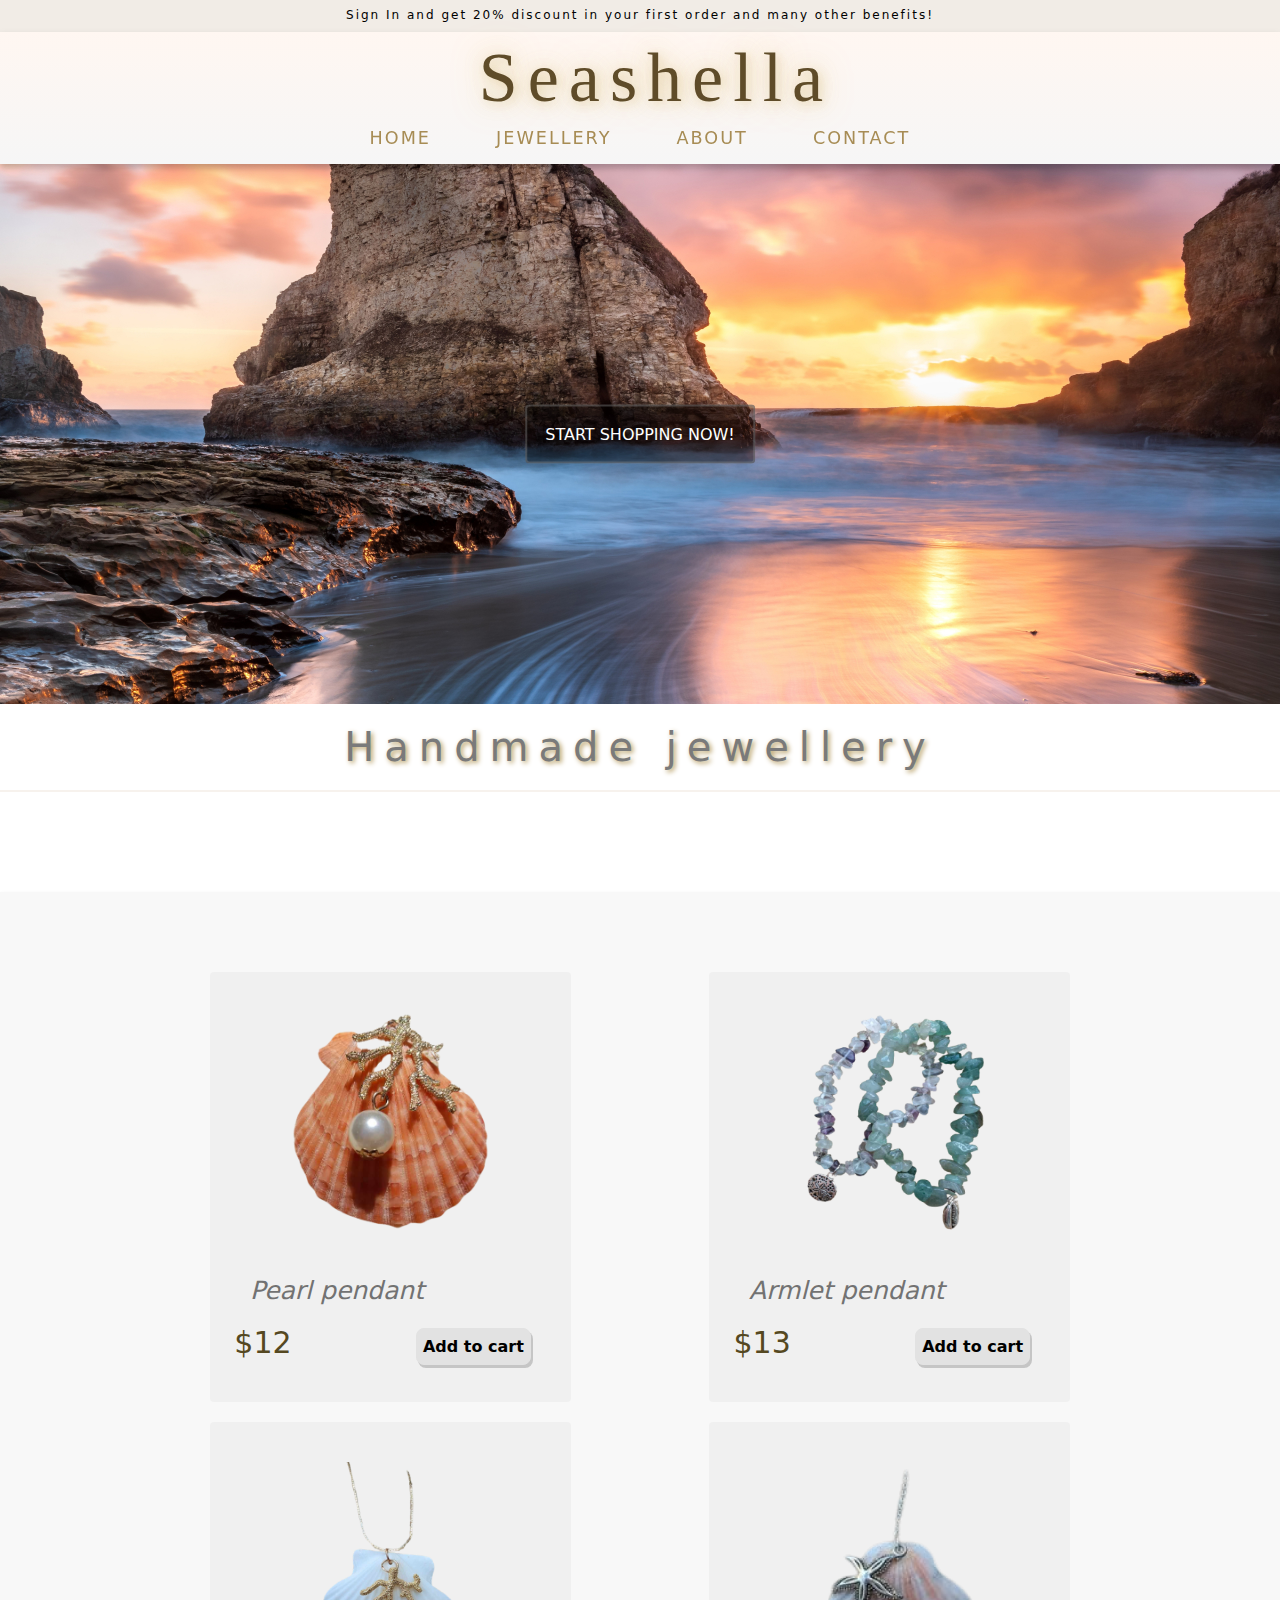
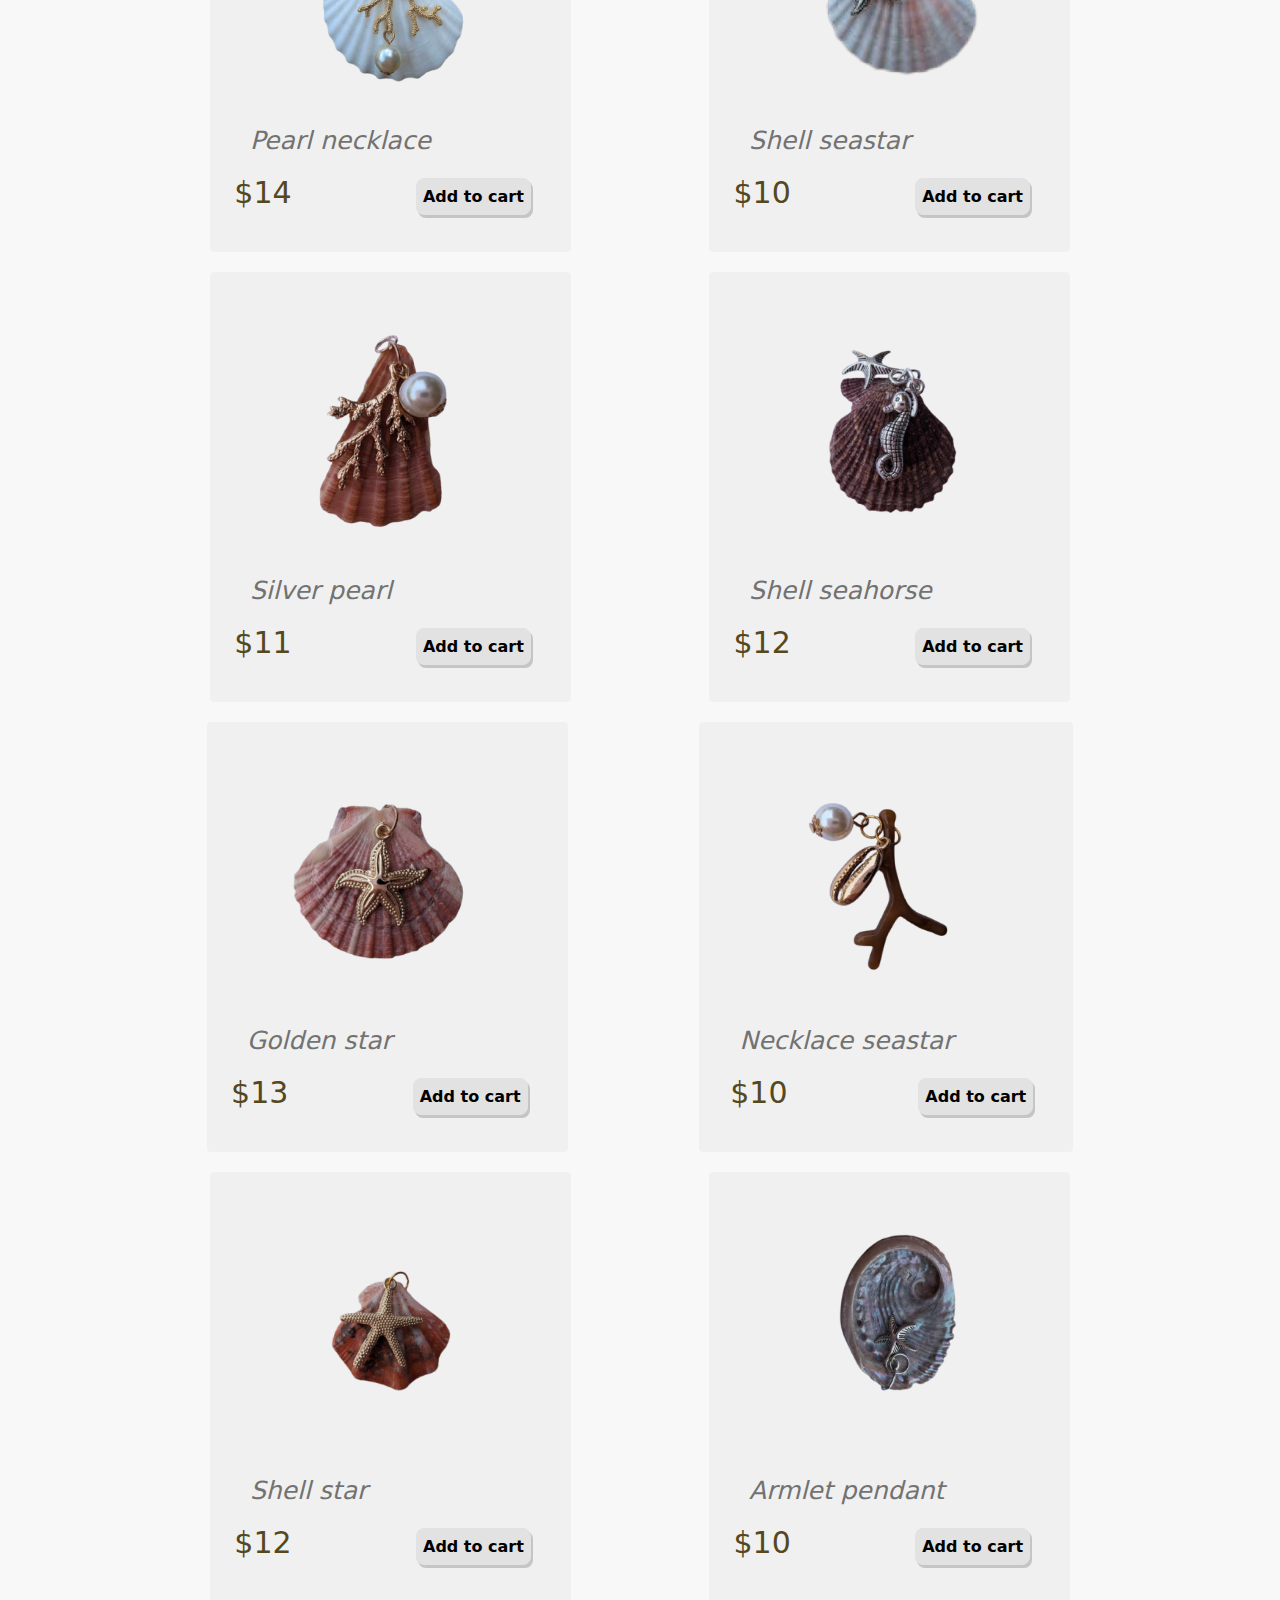
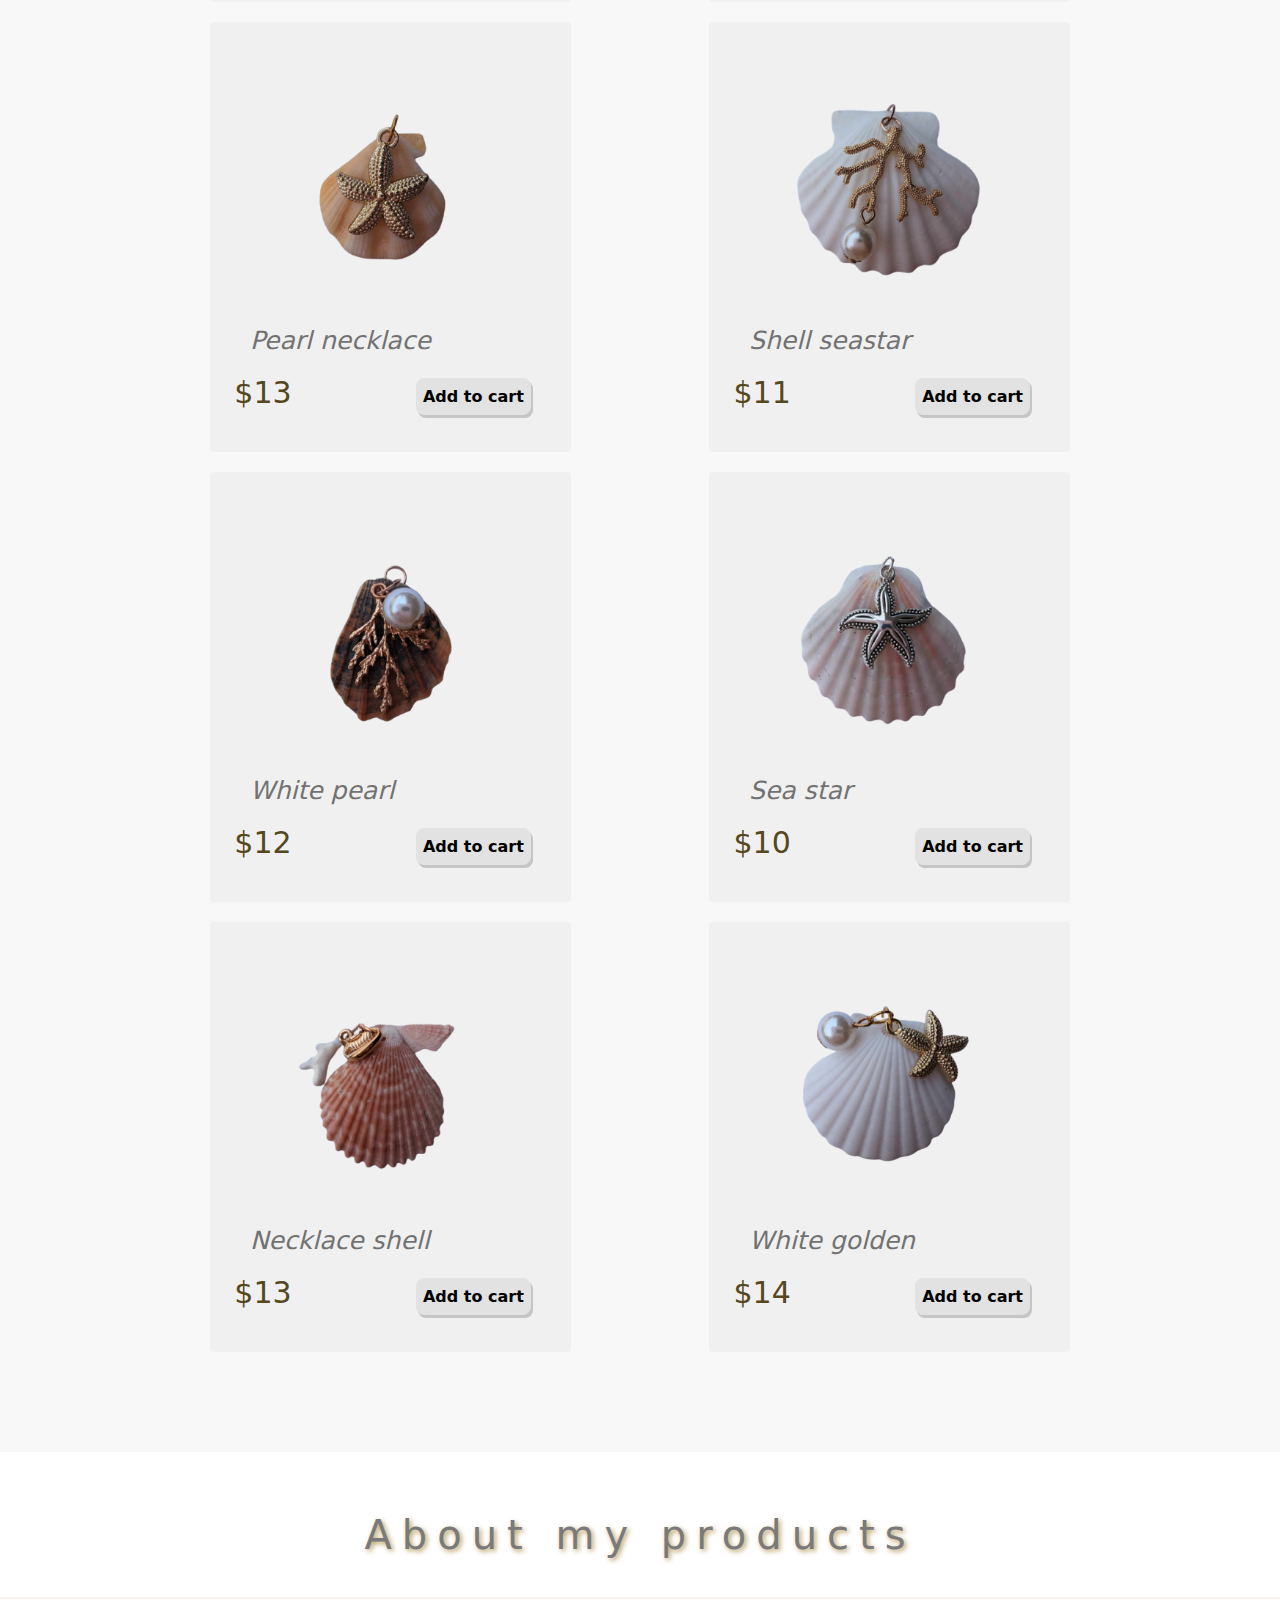
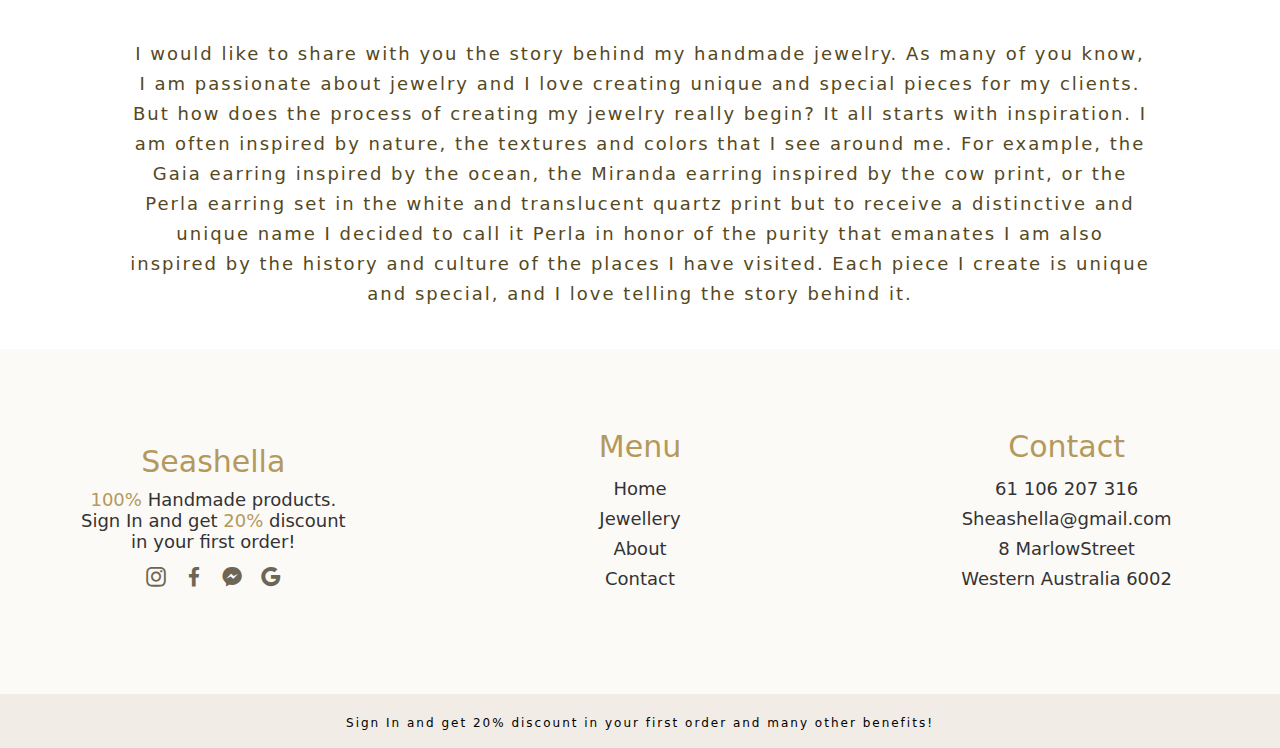
<file: jewelrywebsiteproject/index.html>
<!DOCTYPE html>
<html lang="en">

<head>
    <meta charset="UTF-8">
    <meta name="viewport" content="width=device-width, initial-scale=1.0">
    <title>Seashella</title>
    <link rel="stylesheet" href="cssnew/style.css">
    <link href='https://unpkg.com/boxicons@2.1.4/css/boxicons.min.css' rel='stylesheet'>
    <link rel="stylesheet" href="https://cdnjs.cloudflare.com/ajax/libs/font-awesome/6.5.1/css/all.min.css"
        integrity="sha512-DTOQO9RWCH3ppGqcWaEA1BIZOC6xxalwEsw9c2QQeAIftl+Vegovlnee1c9QX4TctnWMn13TZye+giMm8e2LwA=="
        crossorigin="anonymous" referrerpolicy="no-referrer" />
</head>

<body>

    <!--Notification Bar-->
    <div class="notification-bar-top" id="home">
        <p id="paragraph-1">Sign In and get 20% discount in your first order and many other benefits!</p>
    </div>

    <header class="header">
        <!-- Main LOGO -->
        <a href="#" class="logo">Seashella</a>

        <!-- User Icons -->
        <div class="user-icons">
            <a id="icon-user" href="login.html"><i class="fa-solid fa-user fa-lg" style="color: #806e38;"></i></a>
            <!-- Cart Icon -->
            <i class="fa-solid fa-bag-shopping fa-lg" style="color: #806e38;" id="cart-icon"></i>
        </div>

        <!-- Check box, Close icon -->
        <input type="checkbox" id="check">
        <label for="check" class="icons">
            <i class='bx bx-menu' id="menu-icon"></i>
            <i class='bx bx-x' id="close-icon"></i>
        </label>

        <!-- Navbar Menu -->
        <nav class="navbar">
            <a href="#home" style="--i:0;">HOME</a>
            <a href="#jewellery" style="--i:1;">JEWELLERY</a>
            <a href="#about-me" style="--i:2;">ABOUT</a>
            <a href="#contact" style="--i:3;">CONTACT</a>
        </nav>

        <!-- SHOPPING CART -->
        <div class="cart">
            <h2 class="cart-title">Your Cart</h2>
            <!-- Cart Content -->
            <div class="cart-content">

                <!-- Located in JS -->
                <!--
                <div class="cart-box">
                    <img src="Images/1.png" alt="" class="cart-img">
                    <div class="detail-box">
                        <div class="cart-product-title">Shell</div>
                        <div class="cart-price">$10</div>
                        <input type="number" value="1" class="cart-quantity">
                    </div>
                    <! Remove Cart -->
                <!--
                    <i class="fa-solid fa-trash cart-remove"></i>
                </div>
            -->

            </div>
            <!-- Total -->
            <div class="total">
                <div class="total-title">Total</div>
                <div class="total-price">$0</div>
            </div>
            <!-- Buy Button -->
            <button type="button" class="btn-buy">Buy Now</button>
            <!-- Cart Close -->
            <i class="fa-solid fa-xmark" id="close-cart"></i>
        </div>
    </header>

    <!-- IMAGE -->
    <div class="container">
        <img class="main-image" src="../jewelrywebsiteproject/imagesnew/shark.jpg" alt="">
        <a href="#jewellery"><button class="btn">START SHOPPING NOW!</button></a>
    </div>

    <!-- Product Title -->
    <div class="product-title" id="jewellery">
        <p>Handmade jewellery</p>
    </div>

    <hr class="hr-1">

    <!-- JEWELLERY PRODUCTS -->
    <section class="background-cover">
        <div class="products-1">
            <div class="background-product">
                <img class="img-product-responsive" src="../jewelrywebsiteproject/imagesnew/1.png" alt="">
                <h1 class="product-description">Pearl pendant</h1>
                <button class="add-to-cart">Add to cart</button>
                <span class="price">$12</span>
            </div>

            <div class="background-product">
                <img class="img-product-responsive" src="../jewelrywebsiteproject/imagesnew/2.png" alt="">
                <h1 class="product-description">Armlet pendant</h1>
                <button class="add-to-cart">Add to cart</button>
                <span class="price">$13</span>
            </div>

            <div class="background-product">
                <img class="img-product-responsive" src="../jewelrywebsiteproject/imagesnew/3.png" alt="">
                <h1 class="product-description">Pearl necklace</h1>
                <button class="add-to-cart">Add to cart</button>
                <span class="price">$14</span>
            </div>

            <div class="background-product">
                <img class="img-product-responsive" src="../jewelrywebsiteproject/imagesnew/4.png" alt="">
                <h1 class="product-description">Shell seastar</h1>
                <button class="add-to-cart">Add to cart</button>
                <span class="price">$10</span>
            </div>
        </div>

        <div class="products-2">
            <div class="background-product">
                <img class="img-product-responsive" src="../jewelrywebsiteproject/imagesnew/5.png" alt="">
                <h1 class="product-description">Silver pearl</h1>
                <button class="add-to-cart">Add to cart</button>
                <span class="price">$11</span>
            </div>

            <div class="background-product">
                <img class="img-product-responsive" src="../jewelrywebsiteproject/imagesnew/6.png" alt="">
                <h1 class="product-description">Shell seahorse</h1>
                <button class="add-to-cart">Add to cart</button>
                <span class="price">$12</span>
            </div>

            <div class="background-product">
                <img class="img-product-responsive" src="../jewelrywebsiteproject/imagesnew/7.png" alt="">
                <h1 class="product-description">Golden star</h1>
                <button class="add-to-cart">Add to cart</button>
                <span class="price">$13</span>
            </div>

            <div class="background-product">
                <img class="img-product-responsive" src="../jewelrywebsiteproject/imagesnew/8.png" alt="">
                <h1 class="product-description">Necklace seastar</h1>
                <button class="add-to-cart">Add to cart</button>
                <span class="price">$10</span>
            </div>
        </div>

        <div class="products-3">
            <div class="background-product">
                <img class="img-product-responsive" src="../jewelrywebsiteproject/imagesnew/9.png" alt="">
                <h1 class="product-description">Shell star</h1>
                <button class="add-to-cart">Add to cart</button>
                <span class="price">$12</span>
            </div>

            <div class="background-product">
                <img class="img-product-responsive" src="../jewelrywebsiteproject/imagesnew/10.png" alt="">
                <h1 class="product-description">Armlet pendant</h1>
                <button class="add-to-cart">Add to cart</button>
                <span class="price">$10</span>
            </div>

            <div class="background-product">
                <img class="img-product-responsive" src="../jewelrywebsiteproject/imagesnew/11.png" alt="">
                <h1 class="product-description">Pearl necklace</h1>
                <button class="add-to-cart">Add to cart</button>
                <span class="price">$13</span>
            </div>

            <div class="background-product">
                <img class="img-product-responsive" src="../jewelrywebsiteproject/imagesnew/12.png" alt="">
                <h1 class="product-description">Shell seastar</h1>
                <button class="add-to-cart">Add to cart</button>
                <span class="price">$11</span>
            </div>

        </div>
        <div class="products-4">
            <div class="background-product">
                <img class="img-product-responsive" src="../jewelrywebsiteproject/imagesnew/13.png" alt="">
                <h1 class="product-description">White pearl</h1>
                <button class="add-to-cart">Add to cart</button>
                <span class="price">$12</span>
            </div>

            <div class="background-product">
                <img class="img-product-responsive" src="../jewelrywebsiteproject/imagesnew/14.png" alt="">
                <h1 class="product-description">Sea star</h1>
                <button class="add-to-cart">Add to cart</button>
                <span class="price">$10</span>
            </div>

            <div class="background-product">
                <img class="img-product-responsive" src="../jewelrywebsiteproject/imagesnew/15.png" alt="">
                <h1 class="product-description">Necklace shell</h1>
                <button class="add-to-cart">Add to cart</button>
                <span class="price">$13</span>
            </div>

            <div class="background-product">
                <img class="img-product-responsive" src="../jewelrywebsiteproject/imagesnew/16.png" alt="">
                <h1 class="product-description">White golden</h1>
                <button class="add-to-cart">Add to cart</button>
                <span class="price">$14</span>
            </div>
        </div>
    </section>

    <!-- ABOUT MY PRODUCTS -->
    <h1 class="title-aboutme">About my products</h1><br>
    <hr class="hr-2">
    <section class="about-me" id="about-me">
        <article>
            <p class="paragraph-aboutme">I would like to share with you the story behind my handmade jewelry. As many of
                you know, I am passionate
                about jewelry and I love creating unique and special pieces for my clients. But how does the process of
                creating my jewelry really begin?

                It all starts with inspiration. I am often inspired by nature, the textures and colors that I see around
                me. For example, the Gaia earring inspired by the ocean, the Miranda earring inspired by the cow print,
                or the Perla earring set in the white and translucent quartz print but to receive a distinctive and
                unique name I decided to call it Perla in honor of the purity that emanates I am also inspired by the
                history and culture of the places I have visited. Each piece I create is unique and special, and I love
                telling the story behind it.</p>
        </article>
    </section>

    <!-- FOOTER -->
    <footer class="footer" id="contact">
        <article class="footer-articles">
            <h1 class="footer-title-name">Seashella</h1>
            <p class="footer-paragraph"><span style="color: #b3995c;"><b>100%</b></span> Handmade products.</p>
            <p class="footer-paragraph" id="footer-para-2">Sign In and get <span
                    style="color: #b3995c;"><b>20%</b></span> discount <br> in your first order!</p>

            <div class="social-icons">
                <a href="https://www.instagram.com/bradpittofflcial/?hl=en" target="_blank" rel="noopener"><i
                        class='bx bxl-instagram'></i></a>
                <a href="https://www.facebook.com/michal.vesely.96" target="_blank" rel="noopener"><i
                        class='bx bxl-facebook'></i></a>
                <a href="#"><i class='bx bxl-messenger'></i></a>
                <a href="#"><i class='bx bxl-google'></i></a>
            </div>
        </article>

        <article class="footer-articles">
            <h1 class="footer-title-name">Menu</h1>
            <ul>
                <li><a href="#home">Home</a></li>
                <li><a href="#jewellery">Jewellery</a></li>
                <li><a href="#about-me">About</a></li>
                <li><a href="#contact">Contact</a></li>
            </ul>
        </article>

        <article class="footer-articles">
            <h1 class="footer-title-name">Contact</h1>
            <ul>
                <li><i class="fa-solid fa-phone" style="color: #6d6654;"></i><a href=""> 61 106 207 316</a></li>
                <li><i class="fa-solid fa-envelope" style="color: #6d6654;"></i><a href=""> Sheashella@gmail.com</a>
                </li>
                <li><i class="fa-solid fa-location-dot" style="color: #6d6654;"></i><a href=""> 8 MarlowStreet</a></li>
                <li><i class="fa-solid fa-city" style="color: #6d6654;"></i><a href=""> Western Australia 6002</a></li>
            </ul>
        </article>
    </footer>

    <!-- Notification Bar -->
    <div class="notification-bar-bottom">
        <p id="paragraph-1">Sign In and get 20% discount in your first order and many other benefits!</p>
    </div>


    <!-- Shopping Cart JS -->
    <script src="../jewelrywebsiteproject/javascriptnew/shoppingcart.js"></script>


</body>

</html>
</file>
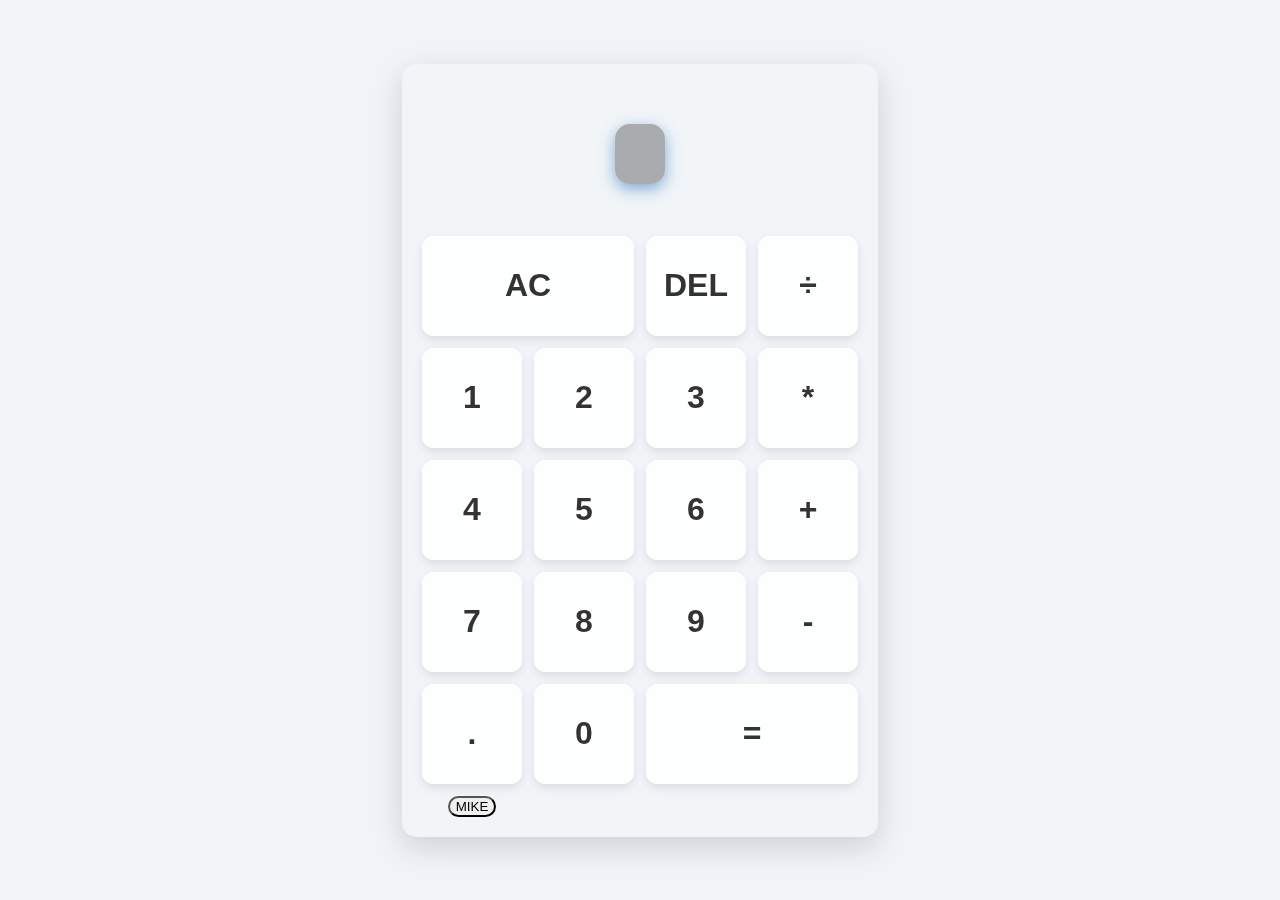
<file: calculator/calculator.html>
<!DOCTYPE html>
<html lang="en">

<head>
    <meta charset="UTF-8">
    <meta http-equiv="X-UA-Compatible" content="ie=edge">
    <meta name="viewport" content="width=device-width, initial-scale=1.0">
    <script src="scriptcal.js" defer></script>
    <link href="stylecalculator.css" rel="stylesheet">
    <title>Calculator</title>
</head>

<body>
    <div class="calculator-grid">
        <div class="output">
            <div data-previus-operand class="previous-operand"></div>
            <div data-current-operand class="current-operand"></div>
        </div>
        <button data-all-clear class="span-two">AC</button>
        <button data-delete class="del">DEL</button>
        <button data-operation>÷</button>
        <button data-number>1</button>
        <button data-number>2</button>
        <button data-number>3</button>
        <button data-operation>*</button>
        <button data-number>4</button>
        <button data-number>5</button>
        <button data-number>6</button>
        <button data-operation>+</button>
        <button data-number>7</button>
        <button data-number>8</button>
        <button data-number>9</button>
        <button data-operation>-</button>
        <button data-number>.</button>
        <button data-number>0</button>
        <button data-equals class="span-two">=</button>

        <!-- Mike button linking to Projects section of the portfolio -->
        <a href="../index.html#projects">
            <button class="mike">MIKE</button>
        </a>
    </div>
</body>

</html>
</file>
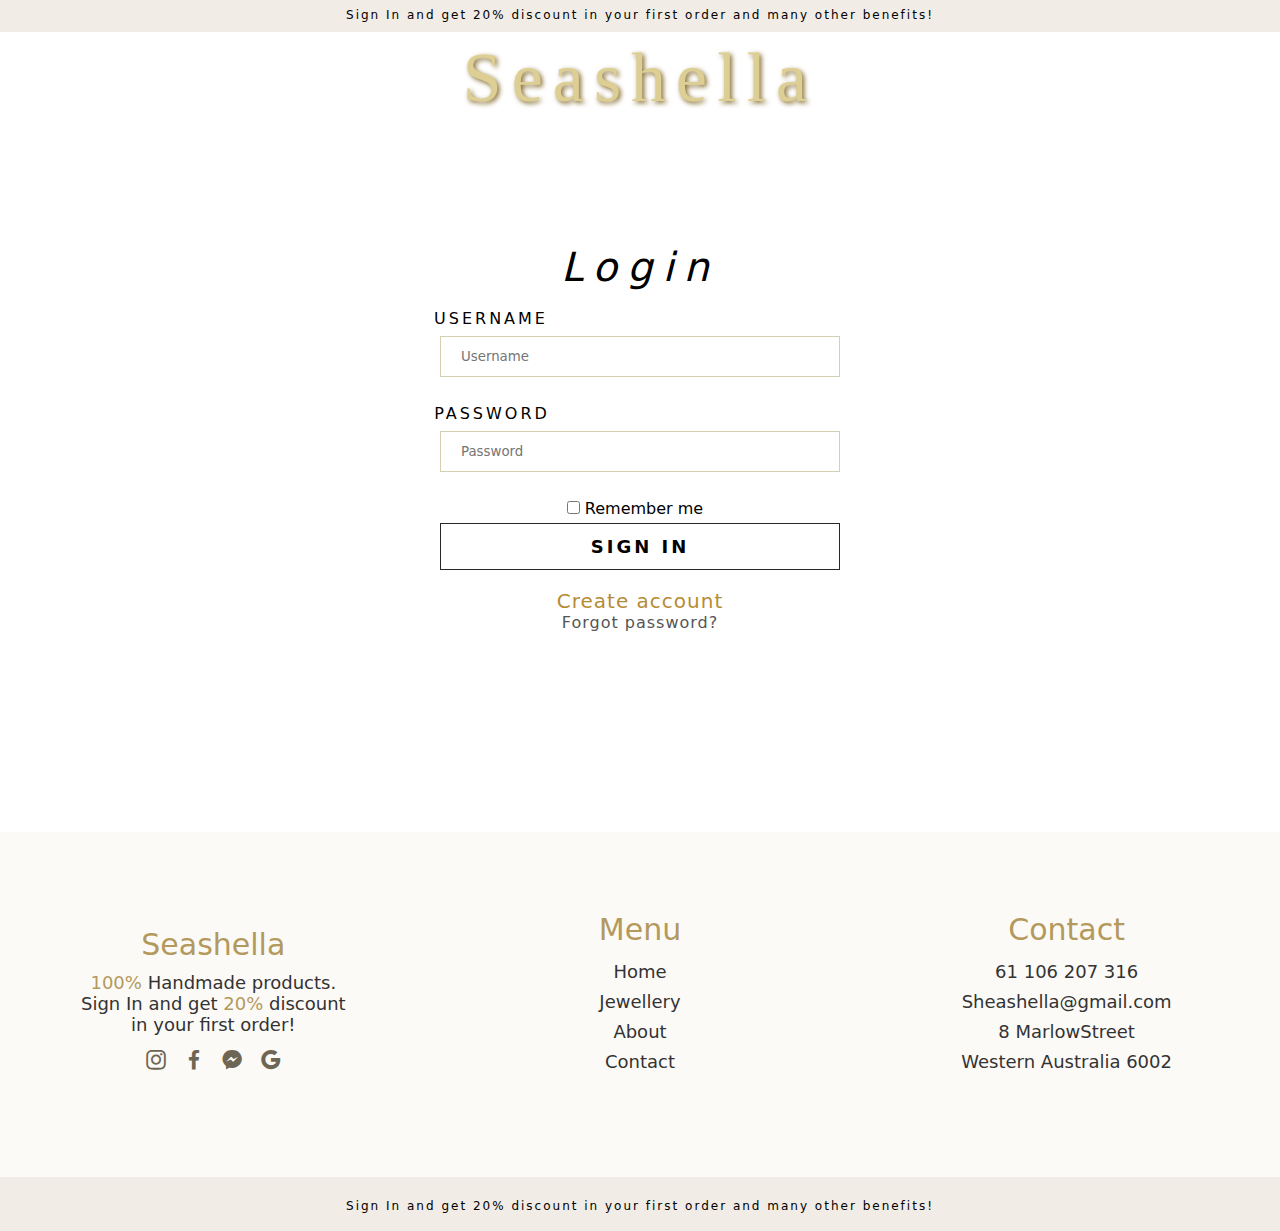
<file: jewelrywebsiteproject/login.html>
<!DOCTYPE html>
<html>

<head>
	<meta charset="UTF-8">
	<meta name="viewport" content="width=device-width, initial-scale=1.0">
	<title>Login</title>
	<link rel="stylesheet" type="text/css" href="cssnew/login.css">
	<link href='https://unpkg.com/boxicons@2.1.4/css/boxicons.min.css' rel='stylesheet'>
	<link rel="stylesheet" href="https://cdnjs.cloudflare.com/ajax/libs/font-awesome/6.5.1/css/all.min.css"
		integrity="sha512-DTOQO9RWCH3ppGqcWaEA1BIZOC6xxalwEsw9c2QQeAIftl+Vegovlnee1c9QX4TctnWMn13TZye+giMm8e2LwA=="
		crossorigin="anonymous" referrerpolicy="no-referrer" />
</head>

<body>

	<!-- Notification Bar -->
	<div class="notification-bar-top" id="home">
		<p id="paragraph-1">Sign In and get 20% discount in your first order and many other benefits!</p>
	</div>

	<!-- Header -->
	<header class="header">
		<a href="index.html" class="logo">Seashella</a>

		<!-- Check box, Close icon -->
		<input type="checkbox" id="check">
		<label for="check" class="icons">
			<i class='bx bx-menu' id="menu-icon"></i>
			<i class='bx bx-x' id="close-icon"></i>
		</label>
	</header>

	<!-- LOGIN FORM -->
	<form method="post" action="login.html" name="form" onsubmit="return validated()">
		<div class="login">
			<p>Login</p>
		</div><br>
		<?php include('errors.php'); ?>
		<div class="login-form">
			<label id="label-username" for="username">USERNAME</label><br>
			<input autocomplete="off" type="text" name="username" placeholder="Username"><br><br>

			<div id="user_error">Please fill up your Username</div>

			<label id="label-password" for="password">PASSWORD</label><br>
			<input type="password" name="password" placeholder="Password"><br><br>

			<div id="pass_error">Please fill up your Password</div>

			<div class="remember-me">
				<input type="checkbox" name="ch1" value="ch" id="rememberMe">
				<label for="rememberMe">Remember me</label>
			</div>

			<div class="sign-in">
				<button type="submit" class="sign-in" name="login_user">SIGN IN</button>
			</div><br>

			<div class="create-account"><a href="register.html">Create account</a></div>
			<div class="forgot-password"><a href="#">Forgot password?</a></div>
		</div>
	</form>

	<!-- FOOTER -->
	<footer class="footer" id="contact">
		<article class="footer-articles">
			<h1 class="footer-title-name">Seashella</h1>
			<p class="footer-paragraph"><span style="color: #b3995c;"><b>100%</b></span> Handmade products.</p>
			<p class="footer-paragraph" id="footer-para-2">Sign In and get <span
					style="color: #b3995c;"><b>20%</b></span> discount <br> in your first order!</p>

			<div class="social-icons">
				<a href="#"><i class='bx bxl-instagram'></i></a>
				<a href="https://www.facebook.com/michal.vesely.96"><i class='bx bxl-facebook'></i></a>
				<a href="#"><i class='bx bxl-messenger'></i></a>
				<a href="#"><i class='bx bxl-google'></i></a>
			</div>
		</article>

		<article class="footer-articles">
			<h1 class="footer-title-name">Menu</h1>
			<ul>
				<li><a href="">Home</a></li>
				<li><a href="">Jewellery</a></li>
				<li><a href="">About</a></li>
				<li><a href="">Contact</a></li>
			</ul>
		</article>

		<article class="footer-articles">
			<h1 class="footer-title-name">Contact</h1>
			<ul>
				<li><i class="fa-solid fa-phone" style="color: #6d6654;"></i><a href=""> 61 106 207 316</a></li>
				<li><i class="fa-solid fa-envelope" style="color: #6d6654;"></i><a href=""> Sheashella@gmail.com</a>
				</li>
				<li><i class="fa-solid fa-location-dot" style="color: #6d6654;"></i><a href=""> 8 MarlowStreet</a></li>
				<li><i class="fa-solid fa-city" style="color: #6d6654;"></i><a href=""> Western Australia 6002</a></li>
			</ul>
		</article>
	</footer>

	<!-- Notification Bar Bottom -->
	<div class="notification-bar-bottom">
		<p id="paragraph-1">Sign In and get 20% discount in your first order and many other benefits!</p>
	</div>


	<!-- User error, Email error JS -->
	<script src="../jewelrywebsiteproject/javascriptnew/errors.js"></script>


</body>

</html>
</file>
<file: jewelrywebsiteproject/cssnew/style.css>
* {
    margin: auto;
    padding: 0;
    box-sizing: border-box;
    font-family: system-ui, -apple-system, BlinkMacSystemFont, 'Segoe UI', Roboto, Oxygen, Ubuntu, Cantarell, 'Open Sans', 'Helvetica Neue', sans-serif;
}

html {
    scroll-behavior: smooth;
}

body {
    min-height: 100vh;
}

/* Notification Bar */
.notification-bar-top {
    background-color: #f1ece6;
    width: 100%;
    padding-top: 6px;
    padding-bottom: 12px;
    text-align: center;
    letter-spacing: 2px;
    font-size: 12px;
}

.notification-bar-bottom {
    background-color: #f1ece6;
    width: 100%;
    text-align: center;
    letter-spacing: 2px;
    font-size: 12px;
    padding-top: 20px;
    padding-bottom: 20px;
}

#paragraph-1 {
    position: relative;
    top: 2px;
}

/* Responsive Navbar */
.header {
    position: sticky;
    top: 0;
    left: 0;
    text-align: center;
    width: 100%;
    height: 200%;
    padding: 1rem 10%;
    align-items: center;
    z-index: 100;
    box-shadow: 0 4px 6px rgba(0, 0, 0, 0.1);
    /* Shadow at the bottom */
}

.header::before {
    content: '';
    position: absolute;
    top: 0;
    left: 0;
    width: 100%;
    height: 100%;
    background-image: linear-gradient(to bottom, rgba(255, 246, 240, 0.9), rgba(245, 245, 245, 0.9));
    box-shadow: 0 4px 8px rgba(0, 0, 0, 0.15);
    z-index: -1;
}

.header::after {
    content: '';
    position: absolute;
    top: 0;
    left: -100%;
    width: 100%;
    height: 100%;
    background: linear-gradient(90deg, rgba(255, 255, 255, 0), rgba(255, 255, 255, 0.6), rgba(255, 255, 255, 0));
    transition: 0.5s;
}


/*Navbar flash effect*/
/*.header:hover::after {
    left: 100%;
}*/

/* Logo */
.logo {
    text-decoration: none;
    text-align: center;
    position: relative;
    color: #5f4c29;
    /* Warm, rich golden color */
    top: -10px;
    left: 30px;
    font-size: 70px;
    font-weight: 300;
    letter-spacing: 10px;
    text-shadow: 3px 3px 10px rgba(189, 152, 52, 0.2),
        0 0 20px rgba(179, 171, 146, 0.3),
        0 0 30px rgba(255, 204, 85, 0.5);
    /* Added additional glowing effect */
    font-family: Brush Script MT, Brush Script Std, cursive;
    transition: color 0.3s ease, text-shadow 0.3s ease;
    /* Smooth transition for interactivity */
}

.logo:hover {
    color: #07105c;
    /* Slightly brighter golden color on hover */
    text-shadow: 3px 3px 10px rgba(189, 152, 52, 0.3),
        0 0 25px rgba(179, 171, 146, 0.4),
        0 0 35px rgba(255, 204, 85, 0.7);
    /* Glowing effect intensifies on hover */
}

.user-icons {
    position: relative;
    float: right;
    right: 30px;
    margin: 2px;
    color: #35332d;
    padding-top: 4px;
    padding-bottom: 4px;
    padding-left: 6px;
    padding-right: 6px;
    border-radius: 4px;
}

/*Space between*/
#icon-user {
    margin: 6px;
}

.user-icons:hover i {
    color: #bba35a;
    transition: 0.5s;
}

.navbar a {
    font-size: 1.2rem;
    color: rgb(189, 129, 10);
    text-decoration: none;
    font-weight: 600;
    margin: 80px;
    letter-spacing: 2px;
}

.navbar a:hover {
    color: #d4c8a4;
    transition: 0.5s;
}

#check {
    display: none;
}

.icons {
    position: absolute;
    right: 5%;
    bottom: 0;
    font-size: 2.8rem;
    color: rgb(44, 42, 42);
    cursor: pointer;
    display: none;
}

.icons:hover {
    color: #bba35a;
    transition: 0.5s;
}

/* CART */
.cart {
    position: fixed;
    top: 0;
    right: -100%;
    width: 360px;
    min-height: 100vh;
    padding: 20px;
    background-color: #ebebeb;
    box-shadow: -2px 0 4px hsla(0, 0%, 83%, 0.1);
    transition: 0.3s;
}

#cart-icon {
    cursor: pointer;
}

.cart.active {
    right: 0;
}

.cart-title {
    text-align: center;
    font-size: 1.5rem;
    font-weight: 600;
    margin-top: 4rem;
}

.cart-box {
    display: grid;
    grid-template-columns: 50% 35% 10%;
    align-items: center;
    gap: -1rem;
    margin-top: 1rem;
}

.cart-img {
    width: 140px;
    height: 140px;
    object-fit: contain;
    padding: 10px;
    background-color: #dadada;
    margin-right: 20px;
    border-radius: 8px;
}

.detail-box {
    display: grid;
    row-gap: 0.5rem;
}

.cart-product-title {
    position: relative;
    right: 2px;
    font-size: 14px;
    text-align: left;
    text-transform: uppercase;
    letter-spacing: 2px;
}

.cart-price {
    position: relative;
    left: -46px;
    font-weight: 500;
}

.cart-quantity {
    border: 1px solid rgb(209, 209, 209);
    border-radius: 4px;
    outline-color: white;
    width: 2.4rem;
    text-align: center;
    font-size: 1rem;
    position: relative;
    left: -40px;
}

.cart-quantity:hover {
    border: 1px solid #9b8236;
    outline-color: #9b8236;
    border-radius: 4px;
}

.cart-remove {
    position: relative;
    top: 8px;
    margin-left: 36px;
    font-size: 20px;
    color: #9b8236;
    cursor: pointer;
}

.cart-remove:hover {
    color: #c75555;
    transition: 0.5s;
}

.total {
    display: flex;
    justify-content: flex-end;
    margin-top: 1.5rem;
    border-top: 1px solid #9b8236;
}

.total-title {
    position: relative;
    left: 170px;
    font-weight: 600;
}

.total-price {
    position: relative;
    left: 80px;
    margin-left: 1.3rem;
}

#close-cart {
    position: absolute;
    top: 1rem;
    right: 0.8rem;
    font-size: 2rem;
    cursor: pointer;
}

.btn-buy {
    display: flex;
    margin: 1.5rem auto 0 auto;
    padding: 12px 20px;
    border: none;
    background-color: #9b8236;
    color: white;
    font-size: 1rem;
    font-weight: 500;
    cursor: pointer;
}

.btn-buy:hover {
    background: rgb(206, 171, 16);
    transition: 0.5s;
}

/* Responsive */
@media (max-width: 768px) {
    .icons {
        display: inline-flex;
    }

    #check:checked~.icons #menu-icon {
        display: none;
    }

    .icons #close-icon {
        display: none;
    }

    #check:checked~.icons #close-icon {
        display: block;
    }

    .navbar {
        position: absolute;
        top: 100%;
        left: 0;
        width: 100%;
        height: 0;
        background: rgb(49, 49, 49);
        overflow: hidden;
        transition: .3s ease;
    }

    #check:checked~.navbar {
        height: 16rem;
    }

    .navbar a {
        display: block;
        font-size: 1.1rem;
        margin: 2.6rem 0;
        text-align: center;
        transform: translateY(-50px);
        opacity: 0;
        transition: 0.3s ease;
    }

    #check:checked~.navbar a {
        transform: translateY(0);
        opacity: 1;
        transition-delay: calc(.15s * var(--i));
    }

    .logo {
        text-decoration: none;
        text-align: center;
        position: relative;
        color: rgb(221, 207, 147);
        top: -10px;
        left: -50px;
        font-size: 60px;
        font-weight: 300;
        letter-spacing: 2px;
        text-shadow: 2px 2px 5px #816729;
        font-family: Brush Script MT, Brush Script Std, cursive;
    }

    .user-icons {
        position: relative;
        float: right;
        right: -11px;
        margin: -6px;
        margin-right: px;
        color: #6d6654;
        padding-top: 4px;
        padding-bottom: 4px;
        padding-left: 6px;
        padding-right: 6px;
        border-radius: 4px;
    }
}

/*Button on image*/
.container {
    position: relative;

}

/*Make the image responsive*/
.container img {
    width: 100%;
    max-height: 800px;
    background-position: center;
    display: block;
    margin-left: auto;
    margin-right: auto;
    margin-bottom: 60px;
}

/*Style the button and place it in the middle of the container/image */
.container .btn {
    position: absolute;
    top: 50%;
    left: 50%;
    transform: translate(-50%, -50%);
    -ms-transform: translate(-50%, -50%);
    background-color: rgba(0, 0, 0, 0.4);
    color: rgb(255, 255, 255);
    font-size: 20px;
    font-weight: 400;
    padding: 20px 20px;
    border: 2px solid rgba(136, 136, 136, 0.4);
    cursor: pointer;
    border-radius: 4px;
}

.container .btn:hover {
    background-color: #b3995c;
    border: 2px solid #b3995c;
}

.product-title {
    text-align: center;
    font-size: 60px;
    font-weight: 300;
    letter-spacing: 10px;
    background-color: rgb(255, 255, 255);
    padding-top: 60px;
    padding-bottom: 20px;
    border: 4px solid color(red);
    color: #7a7a7a;
    text-shadow: 2px 2px 5px #b3995c;
}

/*Media-Menu, product-title, button*/
@media (max-width: 1350px) {
    .navbar a {
        font-size: 1.1rem;
        color: rgb(167, 140, 84);
        text-decoration: none;
        font-weight: 500;
        margin: 30px;
        letter-spacing: 2px;
    }

    .container .btn {
        position: absolute;
        top: 50%;
        left: 50%;
        transform: translate(-50%, -50%);
        -ms-transform: translate(-50%, -50%);
        background-color: rgba(0, 0, 0, 0.4);
        color: rgb(255, 255, 255);
        font-size: 16px;
        font-weight: 400;
        padding: 18px 18px;
        border: 2px solid rgba(136, 136, 136, 0.4);
        cursor: pointer;
        border-radius: 4px;
    }

    .product-title {
        text-align: center;
        font-size: 40px;
        font-weight: 300;
        letter-spacing: 10px;
        background-color: rgb(255, 255, 255);
        padding-top: 0px;
        padding-bottom: 20px;
        border: 4px solid color(rgb(255, 255, 255));
        color: #7a7a7a;
        text-shadow: 2px 2px 5px #b3995c;
    }

    .title-aboutme {
        text-align: center;
        font-size: 40px;
        font-weight: 300;
        letter-spacing: 10px;
        background-color: rgb(255, 255, 255);
        padding-top: 0px;
        padding-bottom: 20px;
        border: 4px solid color(red);
        color: #7a7a7a;
        text-shadow: 2px 2px 5px #b3995c;
    }

    .container img {
        width: 100%;
        max-height: 800px;
        background-position: center;
        display: block;
        margin-left: auto;
        margin-right: auto;
        margin-bottom: 20px;
    }

    .hr-1 {
        margin-top: 0px;
        background: #f7f2ed;
        border: none;
    }
}

.hr-1 {
    margin-bottom: 100px;
    height: 2px;
    background: #f7f2ed;
    border: none;
}

/*Products Section*/
.background-cover {
    background-color: #f8f8f8;
    box-shadow: 0 2px 4px 0 rgba(0, 0, 0, .1);
}

.products-1 {
    display: flex;
    flex-wrap: wrap;
    padding-top: 80px;
    padding-bottom: 0px;
    text-align: center;
    width: 78%;
}

.products-2 {
    display: flex;
    flex-wrap: wrap;
    padding-top: 0px;
    padding-bottom: 0px;
    text-align: center;
    width: 78%;
}

.products-3 {
    display: flex;
    flex-wrap: wrap;
    padding-top: 0px;
    padding-bottom: 0px;
    text-align: center;
    width: 78%;
}

.products-4 {
    display: flex;
    flex-wrap: wrap;
    padding-top: 0px;
    padding-bottom: 80px;
    text-align: center;
    width: 78%;
}

.img-product-responsive {
    width: 100%;
    height: 220px;
    border-radius: 4px;
}


.product-description {
    font-size: 25px;
    color: rgb(114, 114, 114);
    padding-top: 40px;
    padding-bottom: 20px;
    text-align: justify;
    font-weight: 40;
    font-style: italic;
    position: relative;
    right: 40px;
}

.price {
    font-size: 30px;
    font-weight: 400;
    color: #554821;
    text-align: justify;
    position: relative;
    right: 70px
}

.add-to-cart {
    float: right;
    font-size: 16px;
    font-weight: 600;
    position: relative;
    top: 3px;
    left: 40px;
    padding: 8px 6px;
    border-radius: 8px;
    background-color: #e2e2e2;
    border: 1px solid rgb(226, 226, 226);
    cursor: pointer;
    box-shadow: 2px 3px #c5c5c5;
}

.add-to-cart:hover {
    color: white;
    background-color: rgb(202, 172, 72);
    border: 1px solid rgb(202, 172, 72);
    box-shadow: 2px 3px rgb(202, 172, 72);
    transition: 0.5s;
}

.background-product {
    background-color: #f0f0f0;
    padding-top: 40px;
    padding-bottom: 40px;
    padding-left: 80px;
    padding-right: 80px;
    border-radius: 4px;
    margin-bottom: 20px;
}

.background-product:hover {
    background-color: #ffffff;
    transform: scale(1.04);

}

.title-aboutme {
    text-align: center;
    font-size: 40px;
    font-weight: 300;
    letter-spacing: 10px;
    background-color: rgb(255, 255, 255);
    padding-top: 60px;
    padding-bottom: 20px;
    border: 4px solid color(red);
    color: #7a7a7a;
    text-shadow: 2px 2px 5px #b3995c;
}

.hr-2 {
    margin-bottom: 40px;
    height: 2px;
    background: #f7f2ed;
    border: none;
}

.about-me {
    background-color: #ffffff;
    padding-bottom: 40px;
    text-align: center;
}

.paragraph-aboutme {
    display: flex;
    padding-left: 20px;
    padding-right: 20px;
    max-width: 1060px;
    font-size: 18px;
    color: #554821;
    font-weight: 400;
    line-height: 30px;
    letter-spacing: 2px;
}


.footer {
    display: flex;
    flex-wrap: wrap;
    background-color: rgb(252, 250, 247);
    padding-top: 80px;
    padding-bottom: 40px;
    box-sizing: border-box;
    font-weight: 300;
}

.footer-articles {
    width: 300px;
    margin-bottom: 60px;
}

.footer-articles .social-icons a {
    color: #6d6654;
    font-size: 26px;
    margin: 2px;
    text-align: center;
}

.footer-title-name {
    font-size: 30px;
    font-weight: 300;
    margin-bottom: 10px;
    text-align: center;
    color: #b3995c;
}

.footer-paragraph {
    font-size: 18px;
    font-weight: 300;
    color: rgb(51, 51, 51);
    text-align: center;
}

.social-icons {
    font-size: 26px;
    text-align: center;
    margin-top: 12px;
}

.social-icons a:hover {
    color: #b99a3a;
    transition: 0.5s;
}

.footer-articles ul {
    font-size: 18px;
    text-align: center;
    list-style: none;
    display: block;
    line-height: 30px;
}

.footer-articles a {
    text-decoration: none;
    color: rgb(51, 51, 51);
}

.footer-articles a:hover {
    color: #b99a3a;
    transition: 0.5s;
}

@media (max-width: 700px) {
    .img-product-responsive {
        width: 100%;
        height: 200px;
    }

    .background-product {
        background-color: #f0f0f0;
        padding-top: 20px;
        padding-bottom: 40px;
        padding-left: 0px;
        padding-right: 0px;
        border-radius: 4px;
        margin-bottom: 20px;
    }

    .products-1 {
        display: flex;
        flex-wrap: wrap;
        padding-top: 60px;
        padding-bottom: 0px;
        text-align: center;
        width: 78%;
    }

    .products-2 {
        display: flex;
        flex-wrap: wrap;
        padding-top: 0px;
        padding-bottom: 0px;
        text-align: center;
        width: 78%;
    }

    .products-3 {
        display: flex;
        flex-wrap: wrap;
        padding-top: 0px;
        padding-bottom: 0px;
        text-align: center;
        width: 78%;
    }

    .products-4 {
        display: flex;
        flex-wrap: wrap;
        padding-top: 0px;
        padding-bottom: 0px;
        text-align: center;
        width: 78%;
    }

    .product-description {
        font-size: 18px;
        color: rgb(114, 114, 114);
        padding-top: 40px;
        padding-bottom: 20px;
        text-align: justify;
        font-weight: 40;
        font-style: italic;
        position: relative;
        left: 6px;
    }

    .price {
        font-size: 20px;
        font-weight: 400;
        color: #554821;
        text-align: justify;
        position: relative;
        right: 30px;
    }

    .add-to-cart {
        float: right;
        font-size: 14px;
        font-weight: 600;
        position: relative;
        top: 3px;
        left: -10px;
        padding: 6px 2px;
        border-radius: 8px;
        background-color: #e2e2e2;
        border: 1px solid rgb(226, 226, 226);
        cursor: pointer;
        box-shadow: 2px 3px #c5c5c5;
    }

    .add-to-cart:hover {
        color: white;
        background-color: rgb(202, 172, 72);
        border: 1px solid rgb(202, 172, 72);
        box-shadow: 2px 3px rgb(202, 172, 72);
        transition: 0.5s;
    }
}

/* Mobile Responsive*/
@media (max-width: 390px) {
    .img-product-responsive {
        width: 100%;
        height: 125px;
    }

    .background-product {
        background-color: #f0f0f0;
        padding-top: 20px;
        padding-bottom: 40px;
        padding-left: 15px;
        padding-right: 15px;
        border-radius: 4px;
        margin-bottom: 20px;
    }

    .products-1 {
        display: flex;
        flex-wrap: wrap;
        padding-top: 60px;
        padding-bottom: 0px;
        text-align: center;
        width: 78%;
    }

    .products-2 {
        display: flex;
        flex-wrap: wrap;
        padding-top: 0px;
        padding-bottom: 0px;
        text-align: center;
        width: 78%;
    }

    .products-3 {
        display: flex;
        flex-wrap: wrap;
        padding-top: 0px;
        padding-bottom: 0px;
        text-align: center;
        width: 78%;
    }

    .products-4 {
        display: flex;
        flex-wrap: wrap;
        padding-top: 0px;
        padding-bottom: 0px;
        text-align: center;
        width: 78%;
    }

    .product-description {
        font-size: 14px;
        color: rgb(114, 114, 114);
        padding-top: 40px;
        padding-bottom: 20px;
        text-align: justify;
        font-weight: 40;
        font-style: italic;
        position: relative;
        left: -2px;
    }

    .price {
        font-size: 16px;
        font-weight: 400;
        color: #554821;
        text-align: justify;
        position: relative;
        right: 20px;
    }

    .add-to-cart {
        float: right;
        font-size: 10px;
        font-weight: 600;
        position: relative;
        top: 0px;
        left: 0px;
        padding: 2px 1px;
        border-radius: 8px;
        background-color: #e2e2e2;
        border: 1px solid rgb(226, 226, 226);
        cursor: pointer;
        box-shadow: 2px 3px #c5c5c5;
    }

    .add-to-cart:hover {
        color: white;
        background-color: rgb(202, 172, 72);
        border: 1px solid rgb(202, 172, 72);
        box-shadow: 2px 3px rgb(202, 172, 72);
        transition: 0.5s;
    }

    .container .btn {
        position: absolute;
        top: 50%;
        left: 50%;
        transform: translate(-50%, -50%);
        -ms-transform: translate(-50%, -50%);
        background-color: rgba(0, 0, 0, 0.4);
        color: rgb(255, 255, 255);
        font-size: 12px;
        font-weight: 400;
        padding: 12px 12px;
        border: 2px solid rgba(136, 136, 136, 0.4);
        cursor: pointer;
        border-radius: 4px;
    }

    .paragraph-aboutme {
        display: flex;
        padding-left: 20px;
        padding-right: 20px;
        max-width: 1060px;
        font-size: 14px;
        color: #554821;
        font-weight: 400;
        line-height: 30px;
        letter-spacing: 2px;
    }

    .hr-1 {
        margin-bottom: 60px;
        height: 2px;
        background: #f7f2ed;
        border: none;
    }
}
</file>
<file: calculator/stylecalculator.css>
*,
*::before,
*::after {
    box-sizing: border-box;
    font-family: 'Poppins', sans-serif;
    font-weight: normal;
    border-radius: 15px;
}

body {
    padding: 0;
    margin: 0;
    background: #F0F4F8;
    /* Soft light background */
    display: flex;
    justify-content: center;
    align-items: center;
    height: 100vh;
    font-family: 'Poppins', sans-serif;
}

.calculator-grid {
    display: grid;
    justify-items: center;
    align-items: center;
    grid-template-columns: repeat(4, 100px);
    /* Balanced button size */
    grid-template-rows: 140px repeat(5, 100px);
    /* Consistent layout */
    gap: 12px;
    /* Spacing between buttons */
    background-color: rgba(255, 255, 255, 0.1);
    border-radius: 15px;
    padding: 20px;
    box-shadow: 0 10px 30px rgba(0, 0, 0, 0.15);
    backdrop-filter: blur(8px);
    /* Subtle frosted glass effect */
    transition: all 0.3s ease;
}

.calculator-grid>button {
    font-size: 2rem;
    padding: 15px;
    background-color: rgba(255, 255, 255, 0.85);
    /* Light background for buttons */
    color: #333;
    /* Soft dark text */
    border: none;
    outline: none;
    cursor: pointer;
    transition: all 0.3s ease;
    box-shadow: 0 4px 10px rgba(0, 0, 0, 0.1);
    border-radius: 12px;
    font-weight: bold;
    width: 100%;
    height: 100%;
    display: flex;
    justify-content: center;
    align-items: center;
}

.calculator-grid>button:hover {
    background-color: rgba(100, 150, 200, 0.6);
    /* Light blue hover effect */
    transform: translateY(-3px) scale(1.05);
}

.calculator-grid>button:active {
    transform: translateY(2px) scale(0.98);
    /* Subtle press effect */
}

.span-two {
    grid-column: span 2;
    background-color: rgba(179, 190, 212, 0.75);
    /* Muted light purple */
    font-weight: bold;
}

.del {
    color: #E74C3C;
    /* Slightly warmer red for delete */
}

.output {
    grid-column: 1/-1;
    background-color: rgba(0, 0, 0, 0.3);
    /* Darker background for output */
    color: white;
    display: flex;
    flex-direction: column;
    justify-content: flex-end;
    align-items: flex-end;
    padding: 20px;
    border-radius: 15px;
    box-shadow: 0 5px 20px rgba(0, 0, 0, 0.2);
    backdrop-filter: blur(8px);
    /* Subtle frosted effect */
    transition: all 0.3s ease;
}

.output .previous-operand {
    font-size: 1.5rem;
    color: rgba(255, 255, 255, 0.7);
    padding: 5px;
}

.output .current-operand {
    font-size: 3rem;
    color: white;
    padding: 5px;
    font-weight: bold;
    text-align: right;
}

/* Add a glowing effect to the output when there's input */
.output:has(.current-operand) {
    box-shadow: 0 5px 15px rgba(100, 150, 200, 0.8);
    /* Soft blue glow */
}

/* Responsive Design */
@media (max-width: 480px) {
    .calculator-grid {
        grid-template-columns: repeat(4, 90px);
        grid-template-rows: 120px repeat(5, 90px);
        gap: 8px;
    }

    .output {
        padding: 15px;
    }

    .calculator-grid>button {
        font-size: 1.8rem;
    }
}
</file>
<file: jewelrywebsiteproject/cssnew/login.css>
* {
    margin: auto;
    padding: 0;
    box-sizing: border-box;
    font-family: system-ui, -apple-system, BlinkMacSystemFont, 'Segoe UI', Roboto, Oxygen, Ubuntu, Cantarell, 'Open Sans', 'Helvetica Neue', sans-serif;
}

html {
    scroll-behavior: smooth;
}

body {
    min-height: 100vh;
}

/*LOGIN*/

.login {
    font-family: Arial, Helvetica, sans-serif;
    font-style: italic;
    font-size: 40px;
    font-weight: 400;
    letter-spacing: 10px;
    text-align: center;
    position: relative;
}

form {
    margin-top: 100px;
    text-align: center;
}

input[type=text],
input[type=password] {
    width: 400px;
    padding: 12px 20px;
    margin: 8px 0;
    display: inline-block;
    border: 1px solid #d4cfae;
    box-sizing: border-box;
    outline: none;
}

#label-username {
    font-weight: 300;
    padding-right: 298px;
    letter-spacing: 3px;
}

#label-password {
    font-weight: 300;
    padding-right: 296px;
    letter-spacing: 3px;
}

.remember-me {
    position: relative;
    right: 5px;
}

.sign-in button {
    font-size: 18px;
    font-weight: 600;
    letter-spacing: 3px;
    margin-top: 5px;
    width: 400px;
    padding: 12px 20px;
    background-color: white;
    border: 1px solid #292826;
    cursor: pointer;
}

.sign-in button:hover {
    font-size: 18px;
    color: rgb(255, 255, 255);
    letter-spacing: 3px;
    width: 400px;
    padding: 12px 20px;
    background-color: rgb(202, 172, 72);
    border: 1px solid rgb(202, 172, 72);
    transition: 0.5s;
}

.create-account a {
    font-size: 20px;
    font-weight: 400;
    letter-spacing: 1px;
    color: #b68b36;
    text-decoration: none;
}

.forgot-password a {
    text-decoration: none;
    color: #555555;
    letter-spacing: 1px;
}

/*JavaScript*/
#user_error {
    margin-top: -25px;
    color: rgb(216, 18, 18);
    text-align: center;
    background: rgba(255, 0, 0, 0.1);
    width: 220px;
    font-size: 16px;
    border-radius: 4px;
    border: 1px solid rgb(253, 174, 174);
    display: none;
}

#pass_error {
    margin-top: -25px;
    color: rgb(216, 18, 18);
    text-align: center;
    background: rgba(255, 0, 0, 0.1);
    width: 220px;
    font-size: 16px;
    border-radius: 4px;
    border: 1px solid rgb(253, 174, 174);
    display: none;
}

/*Notification Bar*/
.notification-bar-top {
    background-color: #f1ece6;
    width: 100%;
    padding-top: 6px;
    padding-bottom: 12px;
    text-align: center;
    letter-spacing: 2px;
    font-size: 12px;
}

.notification-bar-bottom {
    background-color: #f1ece6;
    width: 100%;
    text-align: center;
    letter-spacing: 2px;
    font-size: 12px;
    padding-top: 20px;
    padding-bottom: 20px;
}

#paragraph-1 {
    position: relative;
    top: 2px;
}

/*Responsive Navbar*/
.header {
    position: sticky;
    top: 0;
    left: 0;
    text-align: center;
    width: 100%;
    padding: 1rem 10%;
    align-items: center;
    z-index: 100;
}

.header::before {
    content: '';
    position: absolute;
    top: 0;
    left: 0;
    width: 100%;
    height: 100%;
    /* backdrop-filter: blur(50px);*/
    z-index: -1;
}

.header::after {
    content: '';
    position: absolute;
    top: 0;
    left: -100%;
    width: 100%;
    height: 100%;
    background: linear-gradient(90deg, transparent, rgba(255, 255, 255, .4), transparent);
    transition: .5s;
}

/*Logo*/
.logo {
    text-decoration: none;
    text-align: center;
    position: relative;
    color: rgb(221, 207, 147);
    top: -10px;
    font-size: 70px;
    font-weight: 300;
    letter-spacing: 10px;
    text-shadow: 2px 2px 5px #816729;
    font-family: Brush Script MT, Brush Script Std, cursive;
}

.user-icons {
    position: relative;
    float: right;
    right: 30px;
    margin: 2px;
    color: #35332d;
    padding-top: 4px;
    padding-bottom: 4px;
    padding-left: 6px;
    padding-right: 6px;
    border-radius: 4px;
}

/*Space between*/
#icon-user {
    margin: 6px;
}

.user-icons:hover i {
    color: #bba35a;
    transition: 0.5s;
}

.navbar a {
    font-size: 1.4rem;
    color: rgb(167, 140, 84);
    text-decoration: none;
    font-weight: 600;
    margin: 80px;
    letter-spacing: 2px;
}

.navbar a:hover {
    color: #7e681a;
    transition: 0.5s;
}

#check {
    display: none;
}

.icons {
    position: absolute;
    right: 5%;
    bottom: 0;
    font-size: 2.8rem;
    color: rgb(44, 42, 42);
    cursor: pointer;
    display: none;
}

.icons:hover {
    color: #bba35a;
    transition: 0.5s;
}

.footer {
    display: flex;
    flex-wrap: wrap;
    background-color: rgb(252, 250, 247);
    padding-top: 80px;
    padding-bottom: 40px;
    box-sizing: border-box;
    font-weight: 300;
    margin-top: 200px;
}

.footer-articles {
    width: 300px;
    margin-bottom: 60px;
}

.footer-articles .social-icons a {
    color: #6d6654;
    font-size: 26px;
    margin: 2px;
    text-align: center;
}

.footer-title-name {
    font-size: 30px;
    font-weight: 300;
    margin-bottom: 10px;
    text-align: center;
    color: #b3995c;
}

.footer-paragraph {
    font-size: 18px;
    font-weight: 300;
    color: rgb(51, 51, 51);
    text-align: center;
}

.social-icons {
    font-size: 26px;
    text-align: center;
    margin-top: 12px;
}

.social-icons a:hover {
    color: #b99a3a;
    transition: 0.5s;
}

.footer-articles ul {
    font-size: 18px;
    text-align: center;
    list-style: none;
    display: block;
    line-height: 30px;
}

.footer-articles a {
    text-decoration: none;
    color: rgb(51, 51, 51);
}

.footer-articles a:hover {
    color: #b99a3a;
    transition: 0.5s;
}

@media (max-width: 768px) {
    form {
        margin-top: 100px;
        text-align: center;
    }

    input[type=text],
    input[type=password] {
        width: 360px;
        padding: 12px 20px;
        margin: 8px 0;
        display: inline-block;
        border: 1px solid #d4cfae;
        box-sizing: border-box;
        outline: none;
    }

    #label-username {
        font-weight: 300;
        padding-right: 260px;
        letter-spacing: 3px;
    }

    #label-password {
        font-weight: 300;
        padding-right: 259px;
        letter-spacing: 3px;
    }

    .sign-in button {
        font-size: 18px;
        font-weight: 600;
        letter-spacing: 3px;
        margin-top: 5px;
        width: 360px;
        padding: 12px 20px;
        background-color: white;
        border: 1px solid #292826;
        cursor: pointer;
    }

    .sign-in button:hover {
        font-size: 18px;
        color: rgb(255, 255, 255);
        letter-spacing: 3px;
        width: 360px;
        padding: 12px 20px;
        background-color: rgb(202, 172, 72);
        border: 1px solid rgb(202, 172, 72);
        transition: 0.5s;
    }

    .create-account a {
        font-size: 20px;
        font-weight: 400;
        letter-spacing: 1px;
        color: #b68b36;
        text-decoration: none;
    }

    .forgot-password a {
        text-decoration: none;
        color: #555555;
        letter-spacing: 1px;
    }
}
</file>
